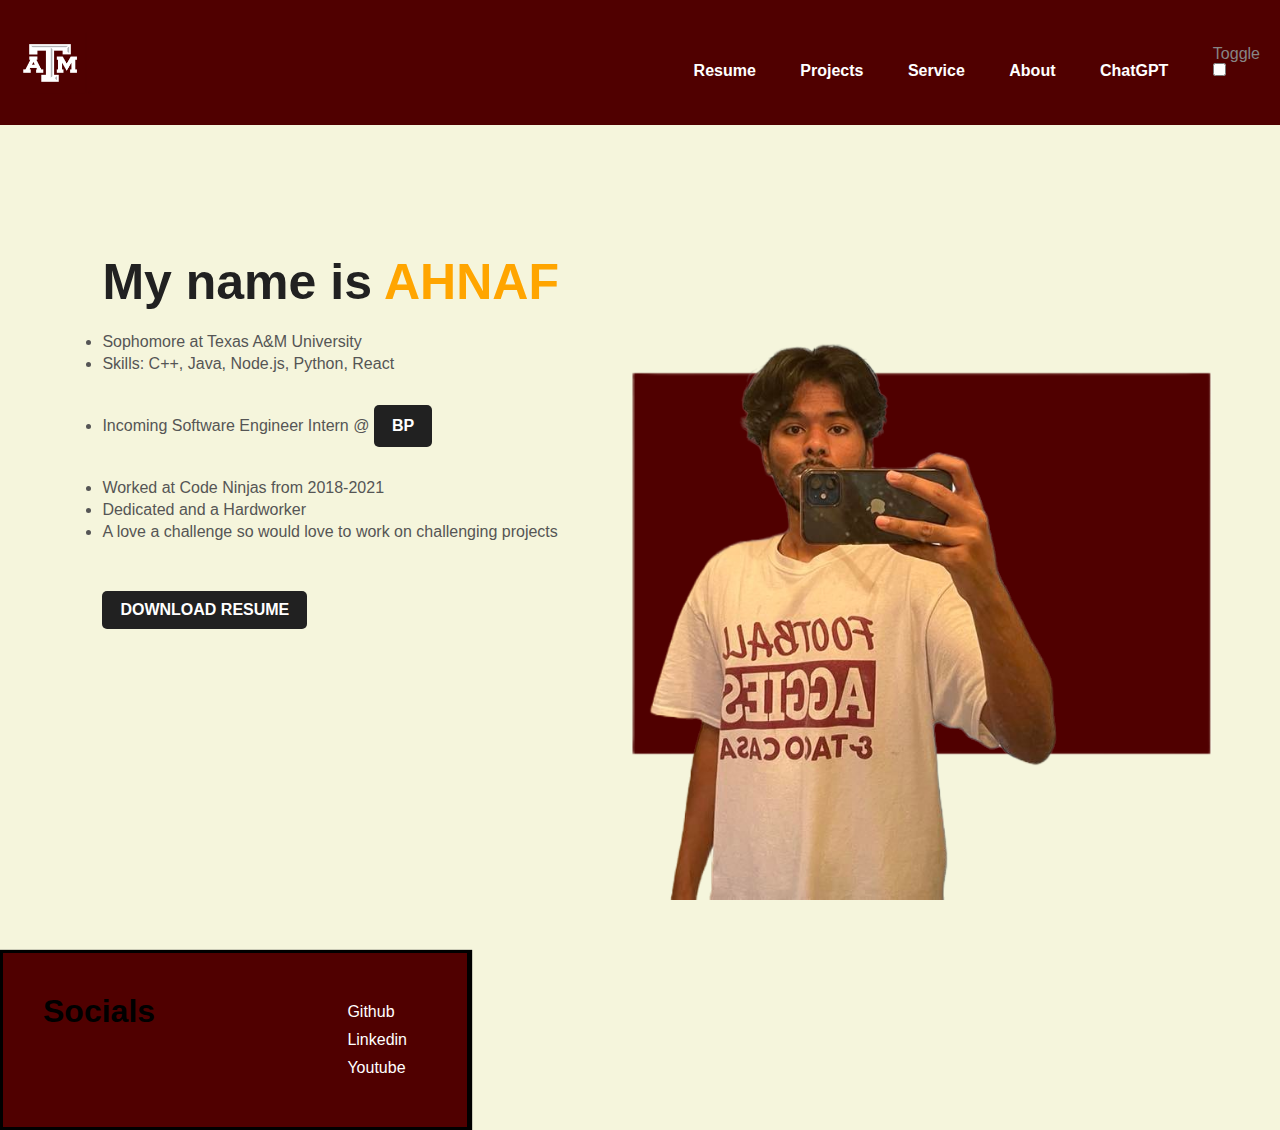
<file: public_html/index.html>
<!DOCTYPE HTML PUBLIC "-//W3C//DTD HTML 4.01 Transitional//EN">
<html>
  <head>
    <link rel="stylesheet" type="text/css" href="style.css">
    <meta name = "viewport" content = "width=device-width, initial-scale=1.0">
    
    <title>personal website</title>
  </head>
  <body onload="checkStatus()">
    <div class="new-header">
      <nav>
        <a href="https://www.tamu.edu/"><img src="TAM-LogoBox.png" class ="logo" width="100" height="85" ></a>
        <ul>
        <li><a href="">Resume</a></li>
        <li><a href="portfolio.html">Projects</a></li>
        <li><a href="service.html">Service</a></li>
        <li><a href="about.html">About</a></li>
        <li><a href="chatgpt.html">ChatGPT</a></li>
        <li><p>Toggle</p><input type="checkbox" id = "check" onclick="changeStatus()"></li>
      </ul>
    </nav>
    <div class ="detel">
      <h1> My name is <span>AHNAF</span></h1>
      <ul>
        <li>Sophomore at Texas A&M University</li>
        <li>Skills: C++, Java, Node.js, Python, React</li>
        <li>Incoming Software Engineer Intern @ <a href="https://www.bp.com/">BP</a></li>
        <li>Worked at Code Ninjas from 2018-2021</li>
        <li>Dedicated and a Hardworker</li>
        <li>A love a challenge so would love to work on challenging projects</li>
      </ul>
      <br> 
    <div class = "detel1"><a href="ResumeMain.pdf"> DOWNLOAD RESUME</a></div>
    </div>
    <div class="images">
      <img src="My project (1).png" class ="shape">
      <img src ="My project.png" class="me">
    </div>
  </div>
  <div class ="social">
    <h1>Socials</h1>
<ul>
        <li><a href="https://github.com/Ahnaf-Abid-Hossain">Github</a></li>
        <li><a href="https://linkedin.com/in/ahnaf-hossain-a52190214">Linkedin</a></li>
        <li><a href="https://www.youtube.com/channel/UCAQLkCieBdmbVLoqPj_zECA">Youtube</a></li>
</ul>
  </div>

  </body>
  <script src="script.js"></script>
</html>
</file>
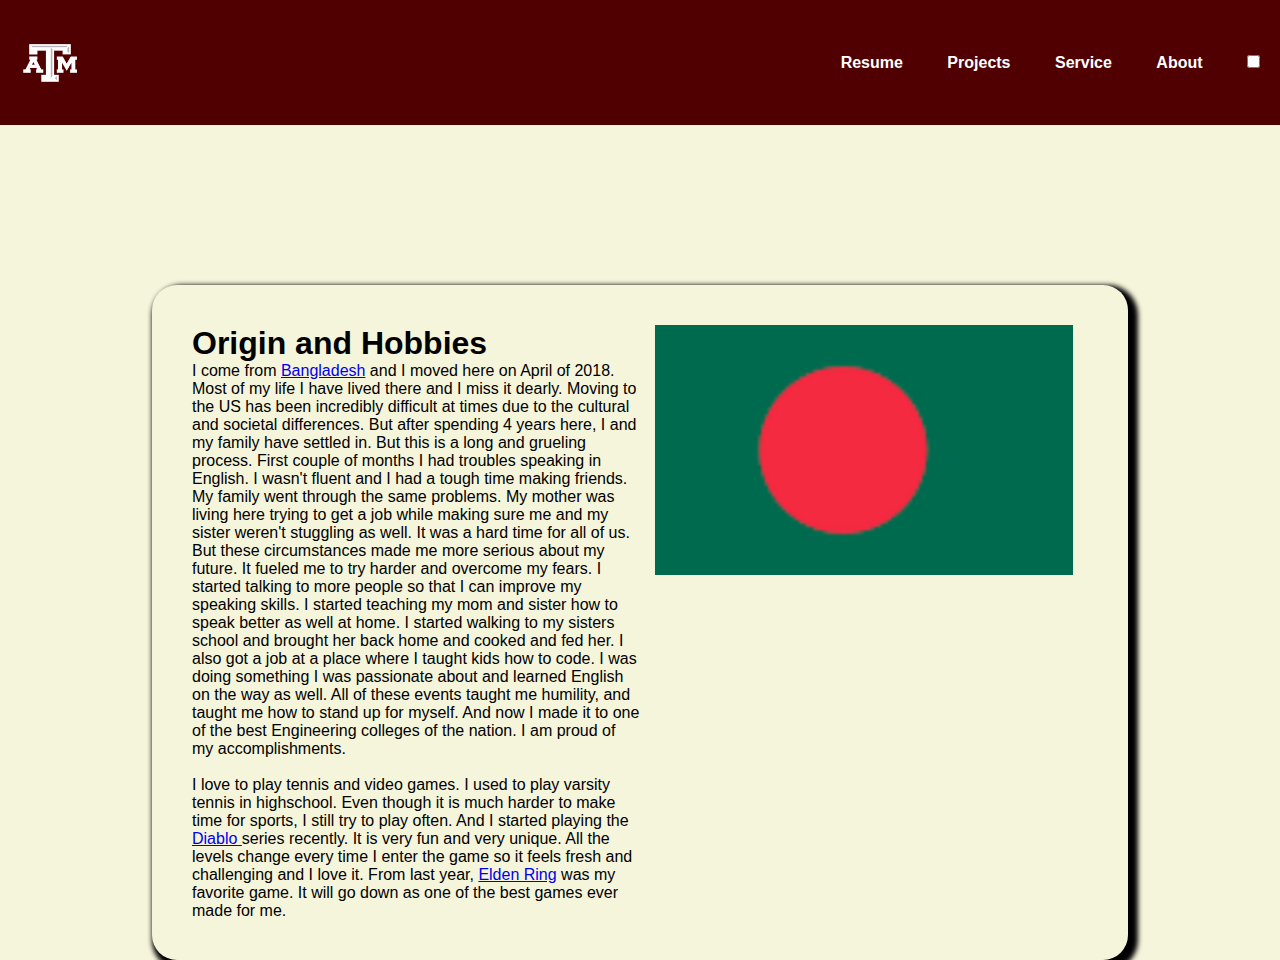
<file: public_html/about.html>
<!DOCTYPE HTML PUBLIC "-//W3C//DTD HTML 4.01 Transitional//EN">
<html>
  <head>
    <link rel="stylesheet" type="text/css" href="style.css">
    <meta name = "viewport" content = "width=device-width, initial-scale=1.0">
  
    <title>personal website</title>
  </head>
  <body onload ="checkStatus()">
    <div class="new-header-2">
      <nav>
        <img src="TAM-LogoBox.png" class ="logo" width="100" height="85" >
        <ul>
        <li><a href="index.html">Resume</a></li>
        <li><a href="portfolio.html">Projects</a></li>
        <li><a href="service.html">Service</a></li>
        <li><a href="">About</a></li>
        <li><input type="checkbox" id = "check" onclick="changeStatus()"></li>
      </ul>
    </nav>
    </div>

<div class = "tilt">
	<div class="bes text">
      <h1>Origin and Hobbies</h1>
      
	  <p>I come from <a href ="https://en.wikipedia.org/wiki/Bangladesh"> Bangladesh</a> and I moved here on April of 2018. Most of my life I have lived there and I miss it dearly. Moving to the US has been incredibly difficult at times due to the cultural and societal differences. But after spending 4 years here, I and my family have settled in. But this is a long and grueling process. First couple of months I had troubles speaking in English. I wasn't fluent and I had a tough time making friends. My family went through the same problems. My mother was living here trying to get a job while making sure me and my sister weren't stuggling as well. It was a hard time for all of us. But these circumstances made me more serious about my future. It fueled me to try harder and overcome my fears. I started talking to more people so that I can improve my speaking skills. I started teaching my mom and sister how to speak better as well at home. I started walking to my sisters school and brought her back home and cooked and fed her. I also got a job at a place where I taught kids how to code. I was doing something I was passionate about and learned English on the way as well. All of these events taught me humility, and taught me how to stand up for myself. And now I made it to one of the best Engineering colleges of the nation. I am proud of my accomplishments. 
		<br> <br> I love to play tennis	and video games. I used to play varsity tennis in highschool. Even though it is much harder to make time for sports, I still try to play often. And I started playing the <a href="https://diablo2.blizzard.com/en-us/">Diablo </a>series recently. It is very fun and very unique. All the levels change every time I enter the game so it feels fresh and challenging and I love it. From last year, <a href="https://en.bandainamcoent.eu/elden-ring/elden-ring">Elden Ring</a> was my favorite game. It will go down as one of the best games ever made for me.
	  </div>
		<img src="img/bangladesh.png" alt="A beautiful landscape">
	  </p>
      
    </div>

  </body>
  
  <script src="script.js"></script>
</html>
</file>
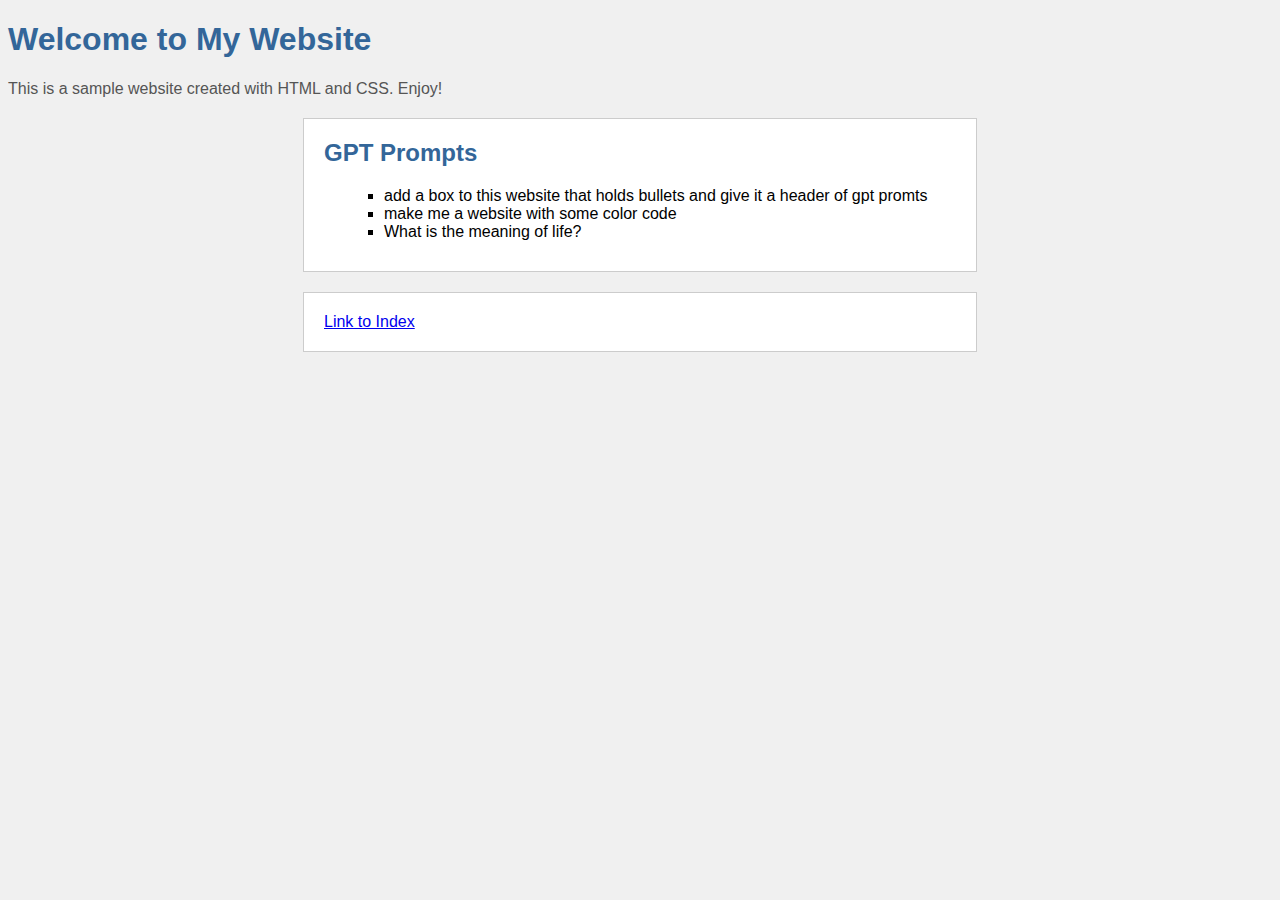
<file: public_html/chatgpt.html>
<!DOCTYPE html>
<html>
<head>
  <meta charset="UTF-8">
  <title>My Website</title>
  <style>
    body {
        background-color: #F0F0F0;
        font-family: Arial, sans-serif;
      }
      h1 {
        color: #336699;
      }
      p {
        color: #555555;
      }
      .prompt-box {
        background-color: #FFFFFF;
        border: 1px solid #CCCCCC;
        padding: 20px;
        width: 50%;
        margin: 20px auto;
      }
      .prompt-box h2 {
        margin-top: 0;
        color: #336699;
      }
      .prompt-box ul {
        list-style-type: square;
        margin: 10px 0 10px 20px;
      }
  </style>
</head>
<body>
    <h1>Welcome to My Website</h1>
    <p>This is a sample website created with HTML and CSS. Enjoy!</p>
    <div class="prompt-box">
      <h2>GPT Prompts</h2>
      <ul>
        <li>add a box to this website that holds bullets and give it a header of gpt promts</li>
        <li>make me a website with some color code</li>
        <li>What is the meaning of life?</li>
      </ul>
    </div>
    <div class ="prompt-box">
    <a href="index.html">Link to Index</a>
    </div>
  </body>
</html>
</file>
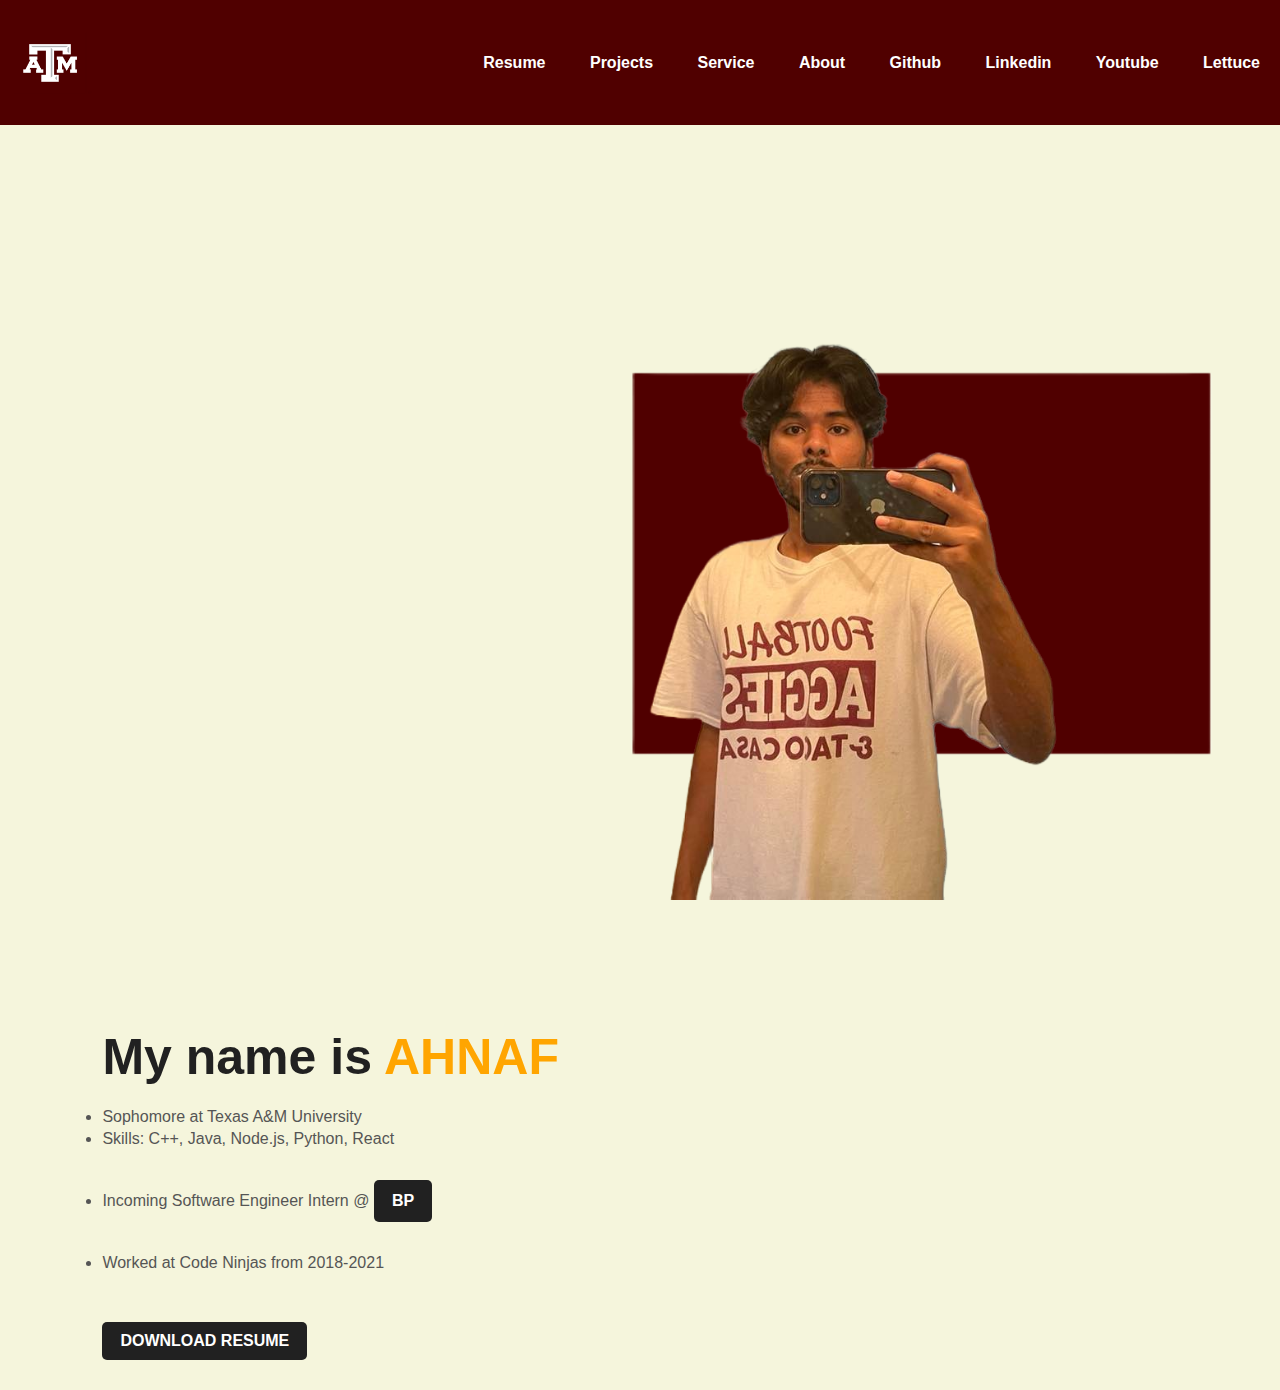
<file: public_html/index2.html>
<!DOCTYPE HTML PUBLIC "-//W3C//DTD HTML 4.01 Transitional//EN">
<html>
  <head>
    <link rel="stylesheet" type="text/css" href="style.css">
    <meta name = "viewport" content = "width=device-width, initial-scale=1.0">
    <title>personal website</title>
  </head>
  <body>
    <div class="new-header">
      <nav>
        <a href="https://www.tamu.edu/"><img src="TAM-LogoBox.png" class ="logo" width="100" height="85" ></a>
        <ul>
        <li><a href="">Resume</a></li>
        <li><a href="portfolio.html">Projects</a></li>
        <li><a href="service.html">Service</a></li>
        <li><a href="about.html">About</a></li>
        <li><a href="https://github.com/Ahnaf-Abid-Hossain">Github</a></li>
        <li><a href="https://linkedin.com/in/ahnaf-hossain-a52190214">Linkedin</a></li>
        <li><a href="https://www.youtube.com/channel/UCAQLkCieBdmbVLoqPj_zECA">Youtube</a></li>
        <li><a href ="special/index.html">Lettuce</a></li>
      </ul>
    </nav>
    </div>
    <div class ="detel">
      <h1> My name is <span>AHNAF</span></h1>
      <ul>
        <li>Sophomore at Texas A&M University</li>
        <li>Skills: C++, Java, Node.js, Python, React</li>
        <li>Incoming Software Engineer Intern @ <a href="https://www.bp.com/">BP</a></li>
        <li>Worked at Code Ninjas from 2018-2021</li>
      </ul>
      <br> 
    <a href="ResumeMain.pdf"> DOWNLOAD RESUME</a>
    </div>
    <div class="images">
      <img src="My project (1).png" class ="shape">
      <img src ="My project.png" class="me">
    </div>
  </div>

  </body>
</html>
</file>
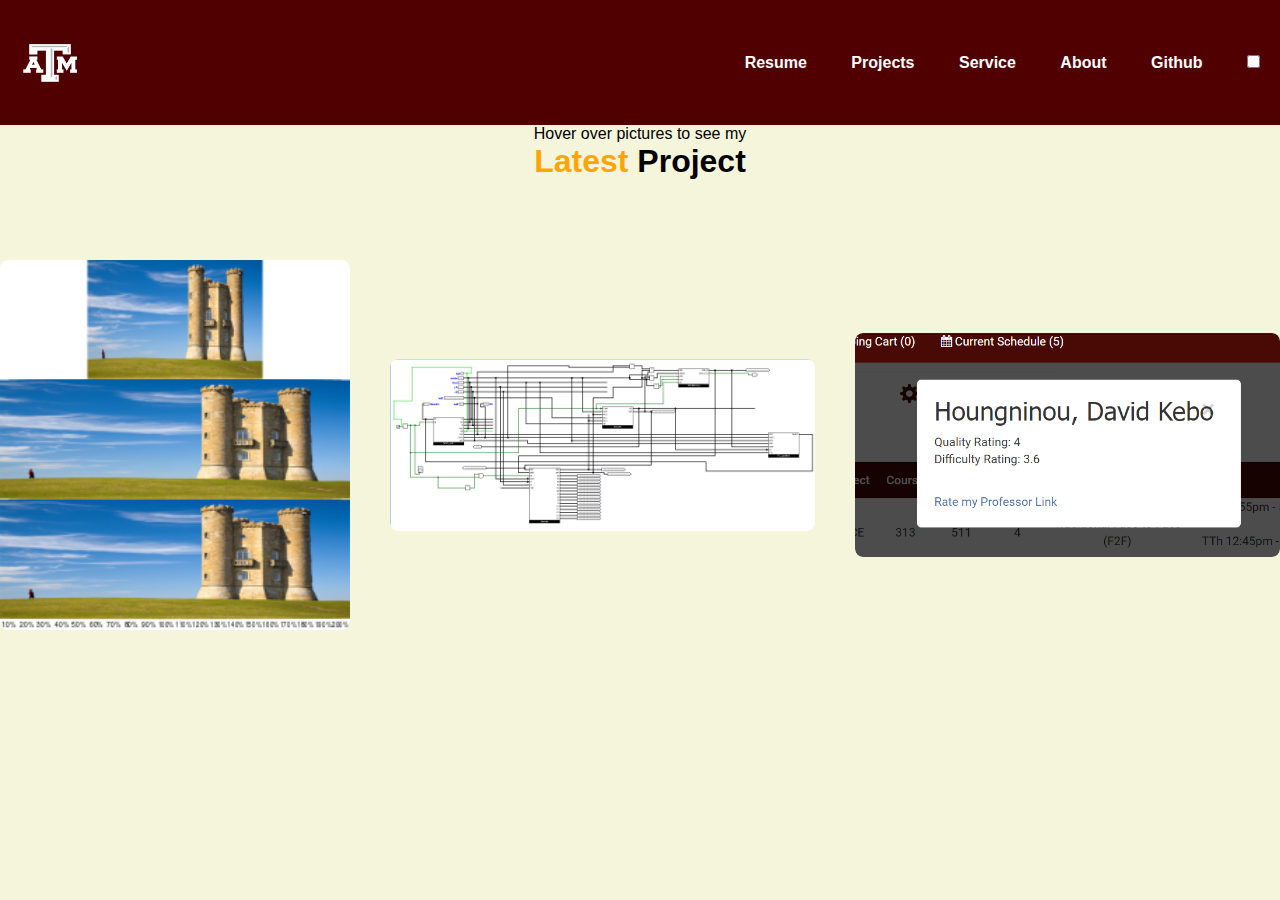
<file: public_html/portfolio.html>
<!DOCTYPE HTML PUBLIC "-//W3C//DTD HTML 4.01 Transitional//EN">
<html>
  <head>
    <link rel="stylesheet" type="text/css" href="style.css">
    <meta name = "viewport" content = "width=device-width, initial-scale=1.0">
    <title>personal website</title>
  </head>
  <body onload = "checkStatus()">
    <div class="new-header-2">
      <nav>
        <img src="TAM-LogoBox.png" class ="logo" width="100" height="85" >
        <ul>
        <li><a href="index.html">Resume</a></li>
        <li><a href="">Projects</a></li>
        <li><a href="service.html">Service</a></li>
        <li><a href="about.html">About</a></li>
        <li><a href="https://github.com/Ahnaf-Abid-Hossain">Github</a></li>
        <li><input type="checkbox" id = "check" onclick="changeStatus()"></li>
      </ul>
    </nav>
    </div>

   <section class ="portfolio-class" id ="portfolio">
    <div class ="main-text-2">
      <p>Hover over pictures to see my</p>
      <h1><span>Latest</span> Project</h1>
    </div>
    <div class="projects">
      <div class = "row">
        <img src="img/portfolio1.png">
        <div class ="layer">
          <h5>Seam Carver</h5>
          <p> Seam carving algorithm for PPM images. Showcase of algorithmic 
            thinking, accessing, and manipulating files in C++. </p>
          <a href ="#"></a>
        </div>
      </div>

      <div class = "row">
        <img src="img/portfolio2.png">
        <div class ="layer">
          <h5>y86 processor</h5>
          <p> This processor was made using logisim and simulates most functions the y86 ISA has to offer</p>
          <a href ="#"></a>
        </div>
      </div>

      <div class = "row">
        <img src="img/portfolio3.png">
        <div class ="layer">
          <h5>TAMU Registration Helper</h5>
          <p> This is a hackathon project done using node.js, express.js, html and css. </p>
          <a href ="#"></a>
        </div>
      </div>



    </div>
   </section>
   <script src="script.js"></script>
</html>
</file>
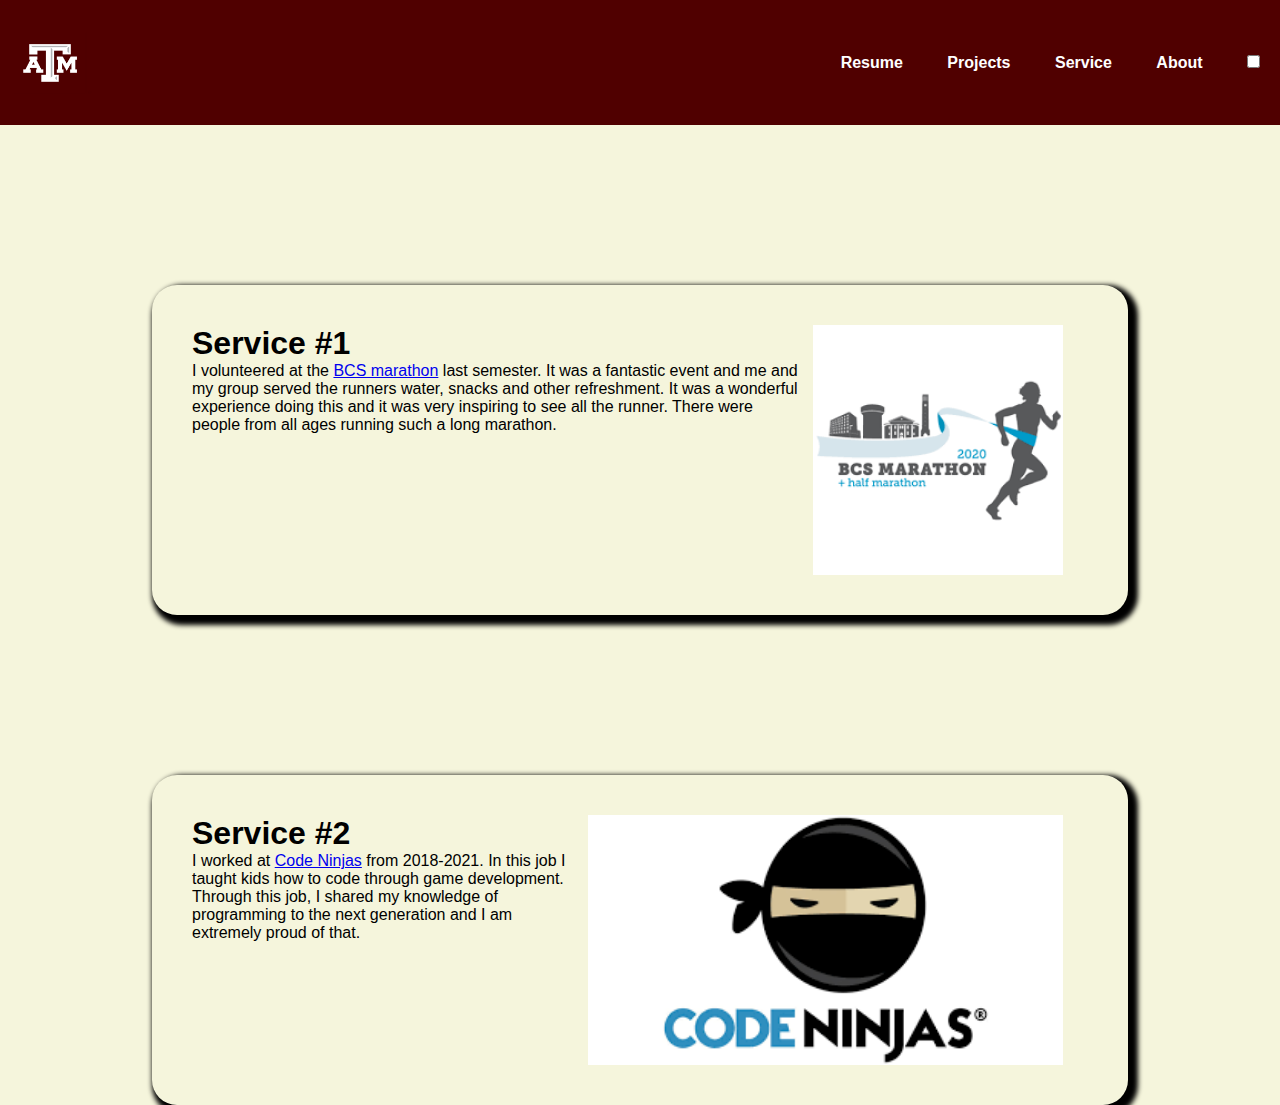
<file: public_html/service.html>
<!DOCTYPE HTML PUBLIC "-//W3C//DTD HTML 4.01 Transitional//EN">
<html>
  <head>
    <link rel="stylesheet" type="text/css" href="style.css">
    <meta name = "viewport" content = "width=device-width, initial-scale=1.0">
    <title>personal website</title>
  </head>
  <body onload = "checkStatus()">
    <div class="new-header-2">
      <nav>
        <img src="TAM-LogoBox.png" class ="logo" width="100" height="85" >
        <ul>
        <li><a href="index.html">Resume</a></li>
        <li><a href="portfolio.html">Projects</a></li>
        <li><a href="">Service</a></li>
        <li><a href="about.html">About</a></li>
        <li><input type="checkbox" id = "check" onclick="changeStatus()"></li>
      </ul>
    </nav>
    </div>

<div class = "tilt1">
	<div class="bes text">
      <h1>Service #1</h1>
      <p>I volunteered at the <a href="http://bcsmarathon.com/best-race-texas/">BCS marathon</a> last semester. It was a fantastic event and me and my group served the runners water, snacks and other refreshment. It was a wonderful experience doing this and it was very inspiring to see all the runner. There were people from all ages running such a long marathon.
	  </div>
		<img src="img/marathon1.png" alt="A b">
	  </p>
      
    </div>

    <div class = "tilt1">
        <div class="bes text">
          <h1>Service #2</h1>
          <p>I worked at <a href ="https://www.codeninjas.com/Code">Code Ninjas</a> from 2018-2021. In this job I taught kids how to code through game development. Through this job, I shared my knowledge of programming to the next generation and I am extremely proud of that. 
          </div>
            <img src="img/code_ninjas.png" alt="A b">
          </p>
          
        </div>

  </body>
  <script src="script.js"></script>
</html>
</file>
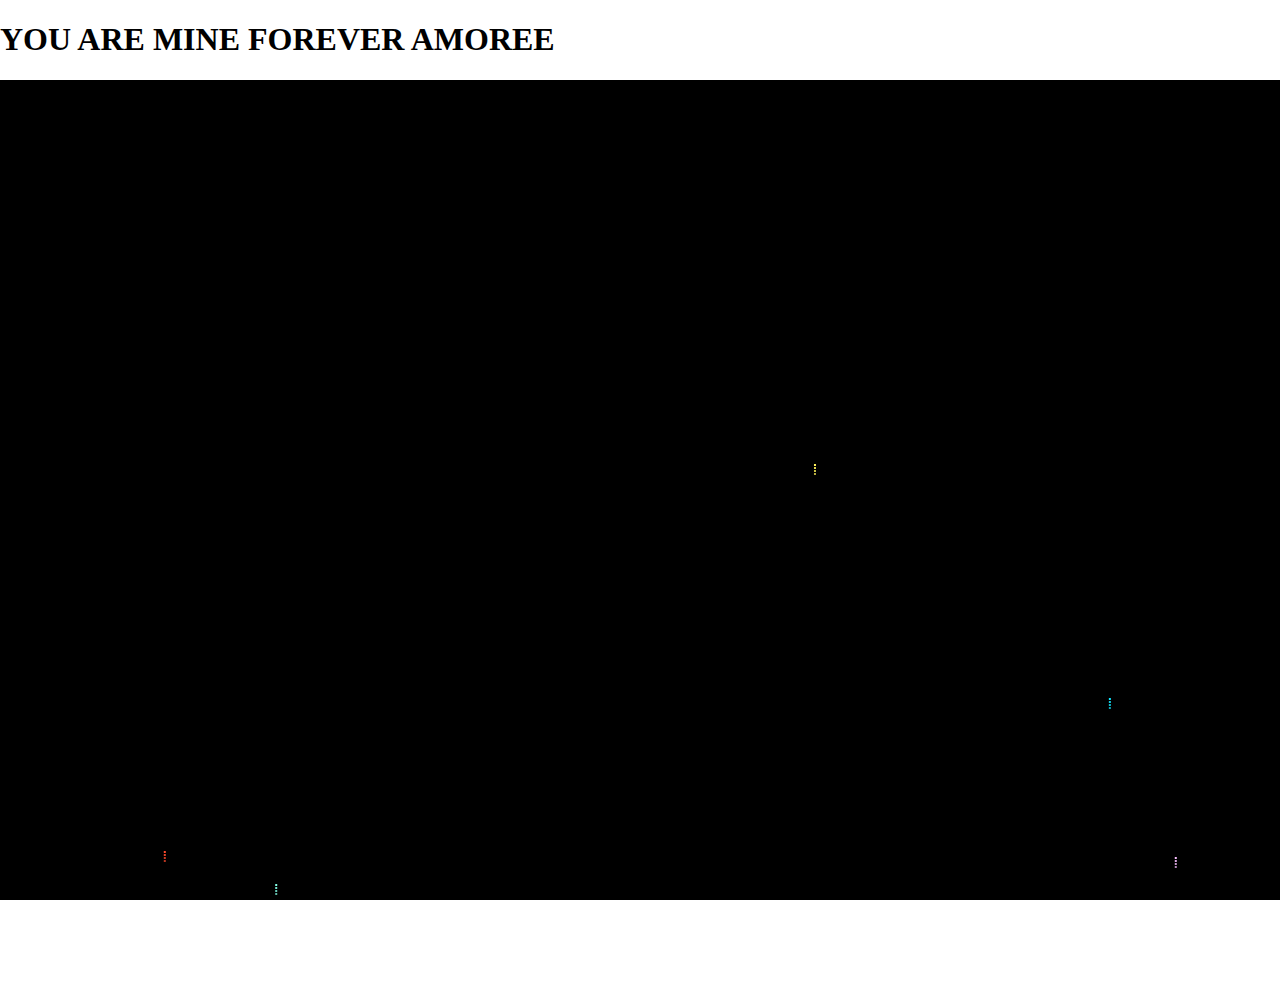
<file: public_html/special/about.html>
<!DOCTYPE html>
<html>
<head>
	<title>Firework By CodeSky</title>
	<link rel="stylesheet" type="text/css" href="style1.css">
	<script type="text/javascript" src="script1.js"></script>
</head>
<body>
	<h1>YOU ARE MINE FOREVER AMOREE</h1>
<canvas id="canvas"></canvas>
</body>
</html>
</file>
<file: public_html/style.css>
body{
  background-color: beige;
}
*{
  margin:0;
  padding: 0;
  font-family: sans-serif;
  
}
.new-header{
  position: relative;
  width: 100%;
  height: 100vh;
  
}
nav{
  display:flex;
  width: 100%;
  margin: auto;
  padding: 20px 0;
  align-items: center;
  justify-content: space-between;
  background-color: #500000;
}
nav ul li{
  display: inline-block;
  list-style: none;
  margin: 10px 20px;
}
nav ul li a{
  text-decoration: none;
  color:white;
  font-weight: bold;
}
nav ul li a:hover{
  color:beige;
}

.new-header nav ul li p{
  color:#878585;
}
.detel{
  margin-left:  8%;
  margin-top: 10%;
}
.detel h1{
  font-size: 50px;
  color:#212121;
  margin-bottom: 20px;
}
span{
  color:orange;
}
.detel li{
  color:#555;
  line-height: 22px;
}
.detel a{
  background:#212121;
  padding: 10px 18px;
  text-decoration: none;
  font-weight:bold;
  color:#fff;
  display:inline-block;
  margin: 30px 0;
  border-radius: 5px;
}
.images{
  width: 45%;
  height: 80%;
  position: absolute;
  bottom: 0;
  right: 100px;
}
.images img{
  height: 100%;
  position: absolute;
  left: 50%;
  bottom: 0;
  transform: translateX(-50%);
  transition: bottom 1s, left 1s ;
}
.images:hover .shape{
  bottom: 40px;
}
.images:hover .me{
  left:45%
}
.flip-box {
  background-color: transparent;
  width: 300px;
  height: 200px;
  border: 1px solid #f1f1f1;
  perspective: 1000px; /* Remove this if you don't want the 3D effect */
}

/* This container is needed to position the front and back side */
.flip-box-inner {
  position: relative;
  width: 100%;
  height: 100%;
  text-align: center;
  transition: transform 0.8s;
  transform-style: preserve-3d;
}

/* Do an horizontal flip when you move the mouse over the flip box container */
.flip-box:hover .flip-box-inner {
  transform: rotateY(180deg);
}

/* Position the front and back side */
.flip-box-front, .flip-box-back {
  position: absolute;
  width: 100%;
  height: 100%;
  -webkit-backface-visibility: hidden; /* Safari */
  backface-visibility: hidden;
}

/* Style the front side */
.flip-box-front {
  background-color: #bbb;
  color: black;
}

/* Style the back side */
.flip-box-back {
  background-color: dodgerblue;
  color: white;
  transform: rotateY(180deg);
}

.projects{
  display: grid;
  grid-template-columns: repeat(auto-fit, minmax(350px, auto));
  align-items: center;
  gap:2.5rem;
  margin-top: 5rem;
}
.row{
  position: relative;
  overflow: hidden;
  border-radius: 8px;
  cursor: pointer;
}

.row img{
  width:100%;
  border-radius: 8px;
  display: block;
  transition: transform 0.5s;
}
.layer{
  width: 100%;
  height: 0;
  background: linear-gradient(rgba(0,0,0,0.1), #ff004f);
  position:absolute;
  border-radius: 8px;
  left: 0;
  bottom:0;
  overflow:hidden;
  display:flex;
  align-items: center;
  justify-content: center;
  text-align: center;
  padding:0 40px;
  transition: height 0.5s;
  flex-direction: column;
}
.layer h5{
  font-size: 20px;
  font-weight: 600;
  margin-bottom: 15px;
}
.layer p{
  color:#212121;
  font-size: 1rem;
  line-height: 1.8;
  margin-right: 5px;
}

.row:hover img{
  transform: scale(1.1);
}
.row:hover .layer{
  height:100%;
}
.main-text-2{
  text-align: center;
}


.tilt{
  background-color: beige;
  display:flex;
  justify-content: space-between;
  padding:40px;
  width:70%;
  margin:10rem auto 0 auto;
  border-radius: 25px;
  box-shadow: 5px 5px 5px 5px;
}
.tilt h1{
  margin:0;
  color:black;
}.tilt p{
  margin-right: 15px;
  color:dark;
}
.tilt img{
  height:250px;
}

.tilt1{
  background-color: beige;
  display:flex;
  justify-content: space-between;
  padding:40px;
  width:70%;
  margin:10rem auto 0 auto;
  border-radius: 25px;
  box-shadow: 5px 5px 5px 5px;
}
.tilt1 h1{
  margin:0;
  color:black;
}.tilt1 p{
  margin-right: 15px;
  color:dark;
}
.tilt1 img{
  margin-right: 10px;
  height:250px;
}
.social{
  margin-top: 50px;
  overflow: hidden;
  background-color: #500000;
  display:flex;
  justify-content: space-between;
  padding:40px;
  width:30%;

  box-shadow: 1px 1px 1px 1px;
  border: 3px solid #000;
}
.social ul li{
  overflow:hidden;
  
  list-style: none;
  margin: 10px 20px;
}
.social ul li a{
  text-decoration: none;
  color:white;

}

.social ul li:hover{
  color:beige;
}

.social ul li:hover a{
  color:#fdfdfd;
}
</file>
<file: public_html/special/style1.css>
body, html{
	margin: 0px;
	height: 100%;
	overflow-y: hidden;
}
</file>
